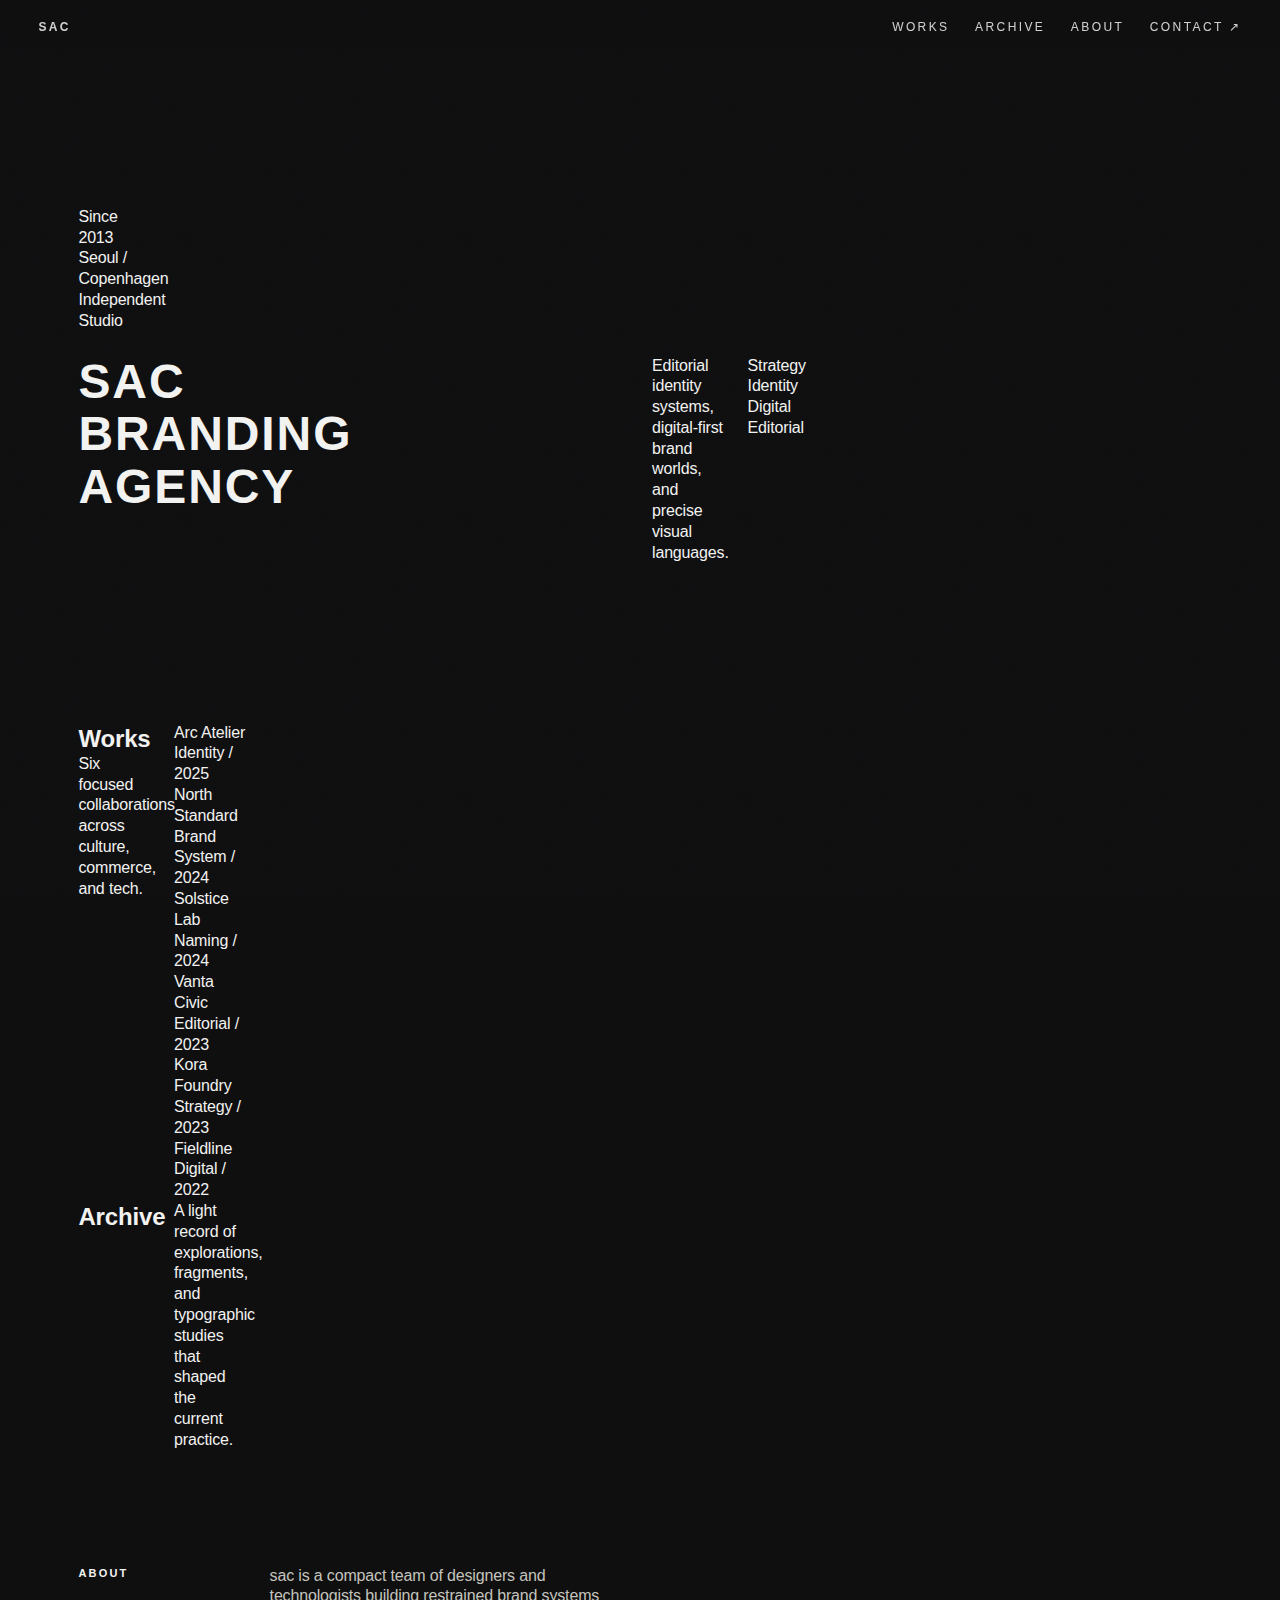
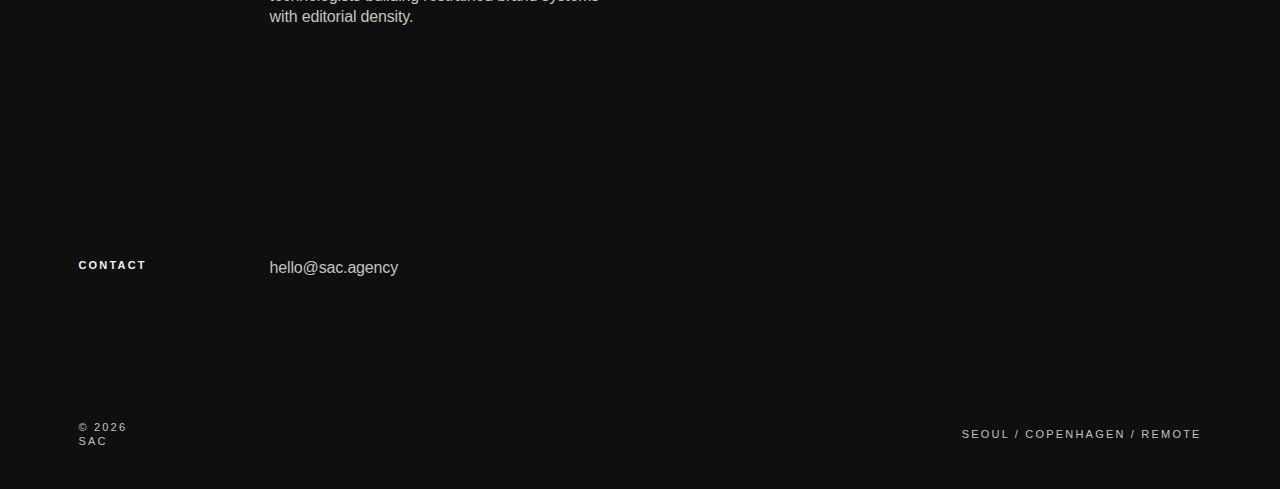
<file: index.html>
<!doctype html>
<html lang="en">
  <head>
    <meta charset="UTF-8" />
    <meta name="viewport" content="width=device-width, initial-scale=1.0" />
    <title>sac — Branding Agency</title>
    <meta name="description" content="sac is a minimal branding agency focused on editorial identity systems." />
    <link rel="stylesheet" href="style.css" />
  </head>
  <body>
    <div class="noise" aria-hidden="true"></div>
    <div class="gradient-field" aria-hidden="true">
      <span class="blob blob-a"></span>
      <span class="blob blob-b"></span>
      <span class="blob blob-c"></span>
    </div>

    <header class="site-header">
      <nav class="nav">
        <a class="logo" href="#top" aria-label="sac home">sac</a>
        <div class="nav-links" aria-label="Primary">
          <a href="#works">Works</a>
          <a href="#archive">Archive</a>
          <a href="#about">About</a>
          <a href="#contact">Contact ↗</a>
        </div>
      </nav>
    </header>

    <main id="top">
      <section class="hero" aria-label="sac branding agency">
        <div class="grid">
          <div class="hero-meta">
            <span>Since 2013</span>
            <span>Seoul / Copenhagen</span>
            <span>Independent Studio</span>
          </div>
          <h1 class="hero-title">
            <span class="hero-row">SAC</span>
            <span class="hero-row">BRANDING</span>
            <span class="hero-row">AGENCY</span>
          </h1>
          <p class="hero-note">
            Editorial identity systems, digital-first brand worlds, and precise
            visual languages.
          </p>
          <div class="hero-services">
            <span>Strategy</span>
            <span>Identity</span>
            <span>Digital</span>
            <span>Editorial</span>
          </div>
        </div>
      </section>

      <section id="works" class="works" aria-label="Selected works">
        <div class="grid">
          <div class="section-head">
            <h2>Works</h2>
            <p>Six focused collaborations across culture, commerce, and tech.</p>
          </div>
          <div class="cards" role="list">
            <article class="card" role="listitem">
              <div class="card-title">Arc Atelier</div>
              <div class="card-meta">Identity / 2025</div>
            </article>
            <article class="card" role="listitem">
              <div class="card-title">North Standard</div>
              <div class="card-meta">Brand System / 2024</div>
            </article>
            <article class="card" role="listitem">
              <div class="card-title">Solstice Lab</div>
              <div class="card-meta">Naming / 2024</div>
            </article>
            <article class="card" role="listitem">
              <div class="card-title">Vanta Civic</div>
              <div class="card-meta">Editorial / 2023</div>
            </article>
            <article class="card" role="listitem">
              <div class="card-title">Kora Foundry</div>
              <div class="card-meta">Strategy / 2023</div>
            </article>
            <article class="card" role="listitem">
              <div class="card-title">Fieldline</div>
              <div class="card-meta">Digital / 2022</div>
            </article>
          </div>
        </div>
      </section>

      <section id="archive" class="archive" aria-label="Archive">
        <div class="grid">
          <h2>Archive</h2>
          <p>
            A light record of explorations, fragments, and typographic studies
            that shaped the current practice.
          </p>
        </div>
      </section>

      <section id="about" class="about" aria-label="About sac">
        <div class="grid">
          <h2>About</h2>
          <p>
            sac is a compact team of designers and technologists building
            restrained brand systems with editorial density.
          </p>
        </div>
      </section>

      <section id="contact" class="contact" aria-label="Contact">
        <div class="grid">
          <h2>Contact</h2>
          <p>hello@sac.agency</p>
        </div>
      </section>
    </main>

    <footer class="site-footer">
      <div class="grid">
        <span>© 2026 sac</span>
        <span>Seoul / Copenhagen / Remote</span>
      </div>
    </footer>

    <script src="main.js" defer></script>
  </body>
</html>
</file>
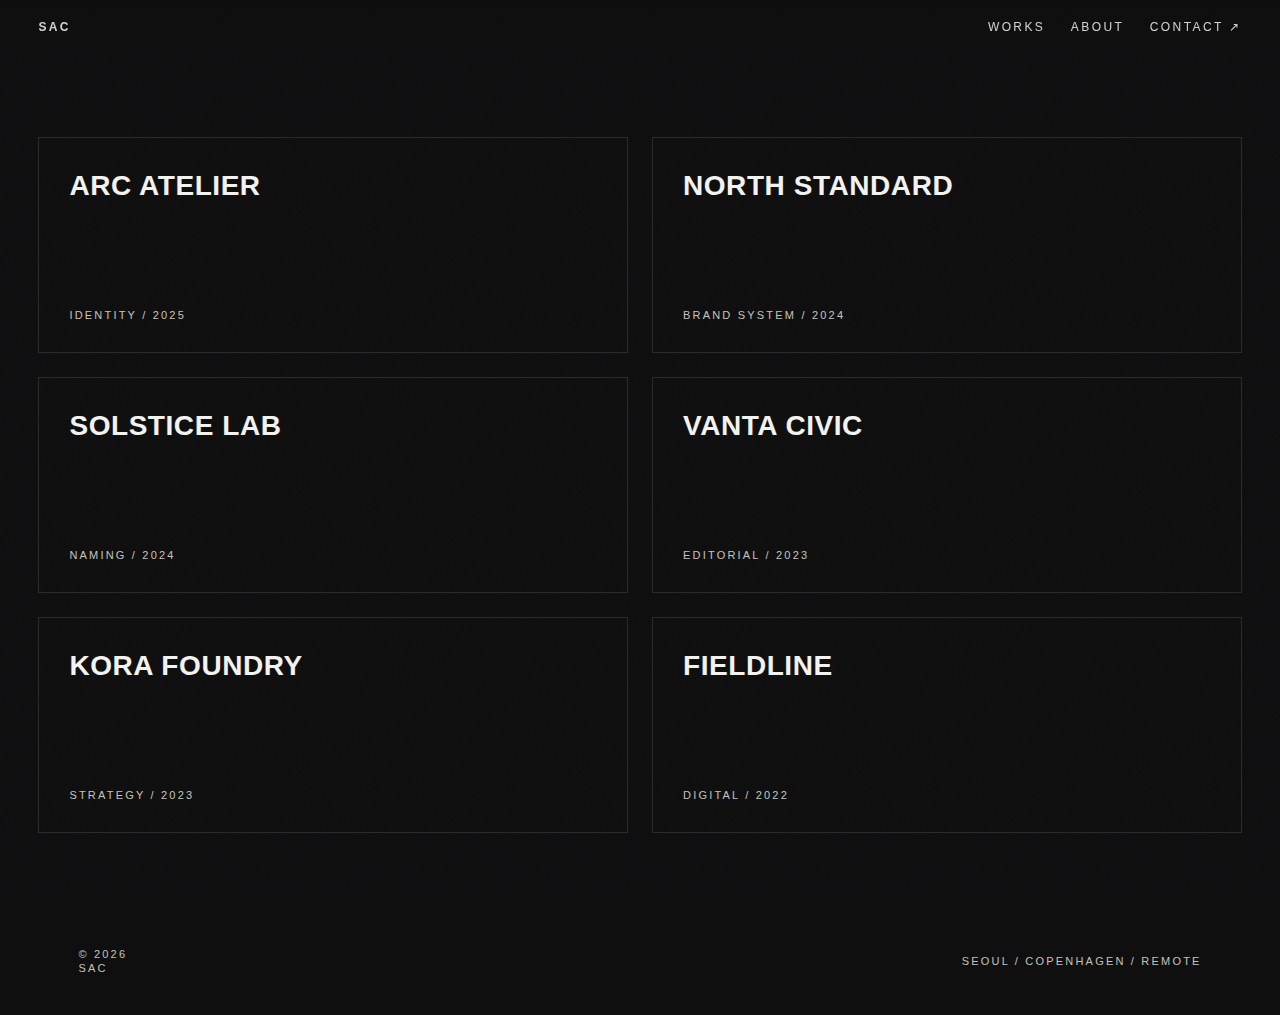
<file: works.html>
<!doctype html>
<html lang="en">
  <head>
    <meta charset="UTF-8" />
    <meta name="viewport" content="width=device-width, initial-scale=1.0" />
    <title>sac — Works</title>
    <meta name="description" content="Selected works by sac branding agency." />
    <link rel="stylesheet" href="style.css" />
  </head>
  <body>
    <div class="noise" aria-hidden="true"></div>

    <header class="site-header">
      <nav class="nav">
        <a class="logo" href="index.html" aria-label="sac home">sac</a>
        <div class="nav-links" aria-label="Primary">
          <a href="works.html">Works</a>
          <a href="index.html#about">About</a>
          <a href="index.html#contact">Contact ↗</a>
        </div>
      </nav>
    </header>

    <main>
      <section class="works-grid" aria-label="Selected works">
        <div class="grid">
          <article class="work-card">
            <h2>Arc Atelier</h2>
            <p>Identity / 2025</p>
          </article>
          <article class="work-card">
            <h2>North Standard</h2>
            <p>Brand System / 2024</p>
          </article>
          <article class="work-card">
            <h2>Solstice Lab</h2>
            <p>Naming / 2024</p>
          </article>
          <article class="work-card">
            <h2>Vanta Civic</h2>
            <p>Editorial / 2023</p>
          </article>
          <article class="work-card">
            <h2>Kora Foundry</h2>
            <p>Strategy / 2023</p>
          </article>
          <article class="work-card">
            <h2>Fieldline</h2>
            <p>Digital / 2022</p>
          </article>
        </div>
      </section>
    </main>

    <footer class="site-footer">
      <div class="grid">
        <span>© 2026 sac</span>
        <span>Seoul / Copenhagen / Remote</span>
      </div>
    </footer>

    <script src="main.js" defer></script>
  </body>
</html>
</file>
<file: style.css>
:root {
  color-scheme: only light;
  --bg: #0f0f10;
  --text: #f2f2f0;
  --muted: #c4c4bd;
  --accent: #c7ff52;
  --grid-max: 1200px;
  --grid-gap: clamp(12px, 2vw, 24px);
  --outer: clamp(12px, 3vw, 40px);
  --hero-max: clamp(22px, 4.2vw, 48px);
  --hero-track: 0.04em;
}

* {
  box-sizing: border-box;
  margin: 0;
  padding: 0;
}

html {
  scroll-behavior: smooth;
}

body {
  font-family: "Helvetica Neue", Helvetica, Arial, sans-serif;
  background: var(--bg);
  color: var(--text);
  min-height: 100vh;
  line-height: 1.3;
  letter-spacing: -0.01em;
  position: relative;
  overflow-x: hidden;
}

main {
  display: block;
}

.noise {
  position: fixed;
  inset: 0;
  pointer-events: none;
  background-image: url("data:image/svg+xml,%3Csvg xmlns='http://www.w3.org/2000/svg' width='140' height='140'%3E%3Cfilter id='n'%3E%3CfeTurbulence type='fractalNoise' baseFrequency='0.7' numOctaves='2' stitchTiles='stitch'/%3E%3C/filter%3E%3Crect width='140' height='140' filter='url(%23n)' opacity='0.2'/%3E%3C/svg%3E");
  mix-blend-mode: soft-light;
  opacity: 0.32;
  z-index: 3;
}

.video-bg {
  position: fixed;
  inset: 0;
  z-index: 0;
  pointer-events: none;
  opacity: 0.35;
}

.video-bg__inner {
  position: absolute;
  inset: 0;
}

.video-bg__inner iframe {
  width: 100%;
  height: 100%;
  border: 0;
}

.video-bg::after {
  content: "";
  position: absolute;
  inset: 0;
  background: linear-gradient(180deg, rgba(15, 15, 16, 0.8), rgba(15, 15, 16, 0.2) 50%, rgba(15, 15, 16, 0.85));
}

.site-header {
  position: sticky;
  top: 0;
  z-index: 5;
  backdrop-filter: blur(10px);
  background: linear-gradient(180deg, rgba(15, 15, 16, 0.9), rgba(15, 15, 16, 0));
}

.nav {
  max-width: none;
  margin: 0 auto;
  padding: 20px var(--outer) 12px;
  display: flex;
  align-items: center;
  justify-content: space-between;
  text-transform: uppercase;
  font-size: 12px;
  letter-spacing: 0.2em;
}

.nav a {
  color: var(--text);
  text-decoration: none;
  opacity: 0.85;
  position: relative;
  transition: opacity 0.3s ease;
}

.nav a::after {
  content: "";
  position: absolute;
  left: 0;
  bottom: -6px;
  width: 0;
  height: 1px;
  background: var(--accent);
  transition: width 0.3s ease;
}

.nav a:hover,
.nav a:focus-visible {
  opacity: 1;
}

.nav a:hover::after,
.nav a:focus-visible::after {
  width: 100%;
}

.nav-links {
  display: flex;
  gap: clamp(14px, 2vw, 28px);
}

.logo {
  font-weight: 600;
}

.grid {
  max-width: var(--grid-max);
  margin: 0 auto;
  padding: 0 var(--outer);
  display: grid;
  grid-template-columns: repeat(12, minmax(0, 1fr));
  gap: var(--grid-gap);
}

.hero {
  min-height: 75vh;
  display: flex;
  align-items: center;
  position: relative;
  z-index: 2;
}

.hero-title {
  grid-column: 1 / span 6;
  font-size: var(--hero-max);
  letter-spacing: var(--hero-track);
  line-height: 1.1;
  text-transform: uppercase;
}

.hero-row {
  display: block;
}

.about,
.contact {
  padding: clamp(48px, 9vw, 120px) 0;
  position: relative;
  z-index: 2;
}

.about h2,
.contact h2 {
  grid-column: 1 / span 2;
  text-transform: uppercase;
  letter-spacing: 0.2em;
  font-size: 11px;
  margin-bottom: 8px;
}

.about p,
.contact p {
  grid-column: 3 / span 4;
  color: var(--muted);
  font-size: clamp(13px, 1.4vw, 16px);
}

.site-footer {
  padding: 24px 0 40px;
  color: var(--muted);
  font-size: 11px;
  letter-spacing: 0.2em;
  text-transform: uppercase;
  position: relative;
  z-index: 2;
}

.site-footer .grid {
  align-items: center;
}

.site-footer span:last-child {
  grid-column: 7 / span 6;
  text-align: right;
}

.works-grid {
  padding: clamp(32px, 7vw, 120px) 0;
  position: relative;
  z-index: 2;
}

.works-grid .grid {
  grid-template-columns: repeat(2, minmax(0, 1fr));
  gap: clamp(12px, 2vw, 24px);
  max-width: none;
  padding: 0 var(--outer);
}

.work-card {
  border: 1px solid rgba(242, 242, 240, 0.12);
  padding: clamp(18px, 3vw, 30px);
  min-height: clamp(140px, 24vh, 220px);
  display: flex;
  flex-direction: column;
  justify-content: space-between;
  background: rgba(15, 15, 16, 0.65);
}

.work-card h2 {
  font-size: clamp(20px, 2.6vw, 28px);
  letter-spacing: 0.02em;
  text-transform: uppercase;
}

.work-card p {
  color: var(--muted);
  text-transform: uppercase;
  letter-spacing: 0.2em;
  font-size: 11px;
}

@media (max-width: 900px) {
  .nav {
    flex-direction: column;
    align-items: flex-start;
    gap: 12px;
  }

  .nav-links {
    flex-wrap: wrap;
  }

  .hero-title {
    grid-column: 1 / span 10;
  }

  .about h2,
  .contact h2,
  .about p,
  .contact p {
    grid-column: 1 / span 12;
  }

  .site-footer span:last-child {
    grid-column: 1 / span 12;
    text-align: left;
    margin-top: 12px;
  }
}

@media (max-width: 700px) {
  .works-grid .grid {
    grid-template-columns: 1fr;
  }

  .hero {
    min-height: 60vh;
  }
}

@media (prefers-reduced-motion: reduce) {
  html {
    scroll-behavior: auto;
  }
}
</file>
